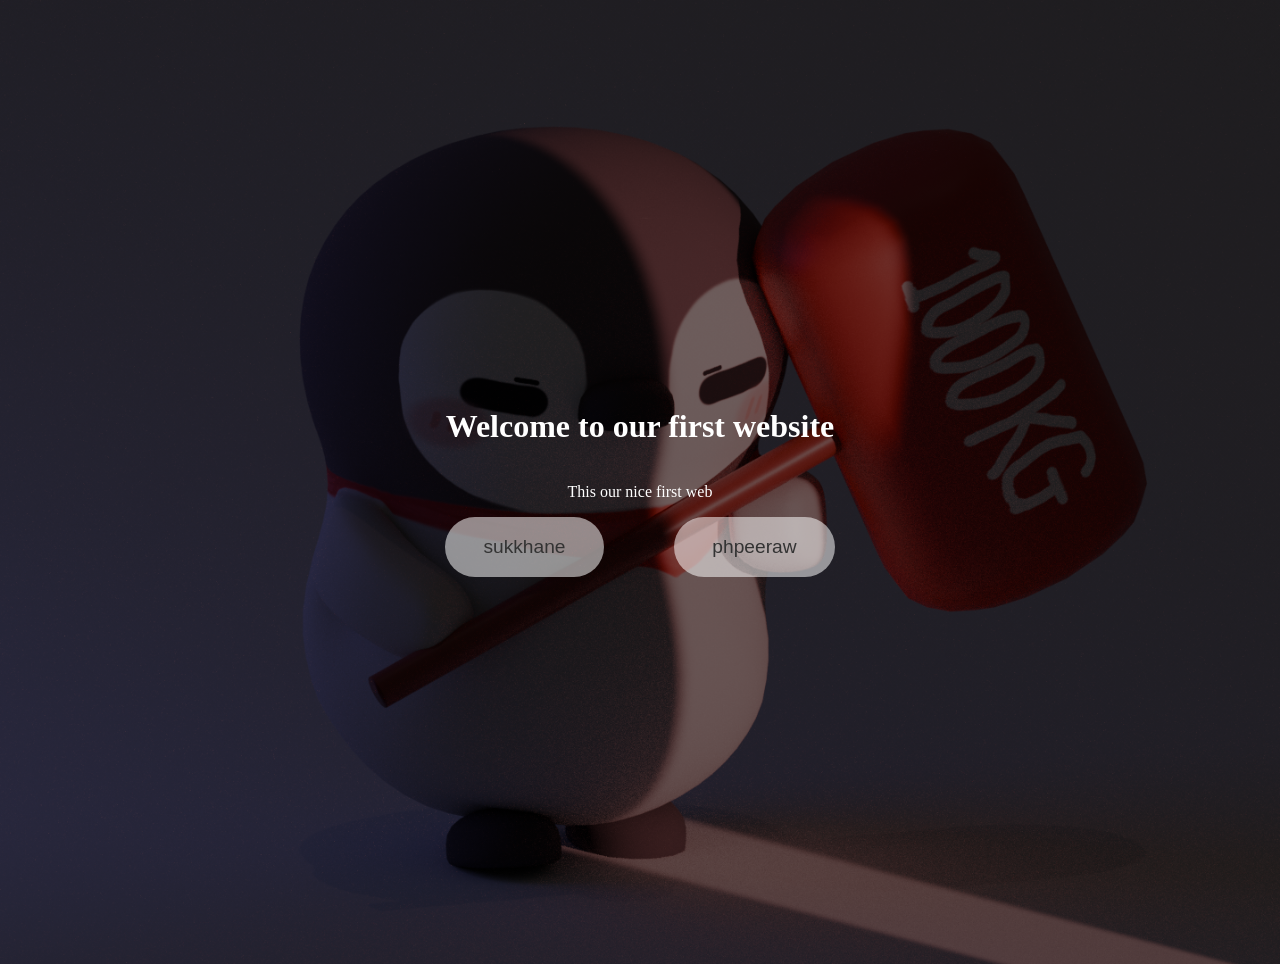
<file: firstpage/index.html>
<!DOCTYPE html>
<html>
<head>
    <title>Page Title</title>
    <link rel="stylesheet" href="firstp.css"/>
</head>
<body class="back">
    <div class="container">
        <h1 class="fade-in">Welcome to our first website</h1>
        <p class="slide-up">This our nice first web</p>
        <div class="btndistance">
            <button class="pulse">sukkhane</button>
            <button class="pulse">phpeeraw</button>
        </div>
        
    </div>
    
</body>
</html>
</file>
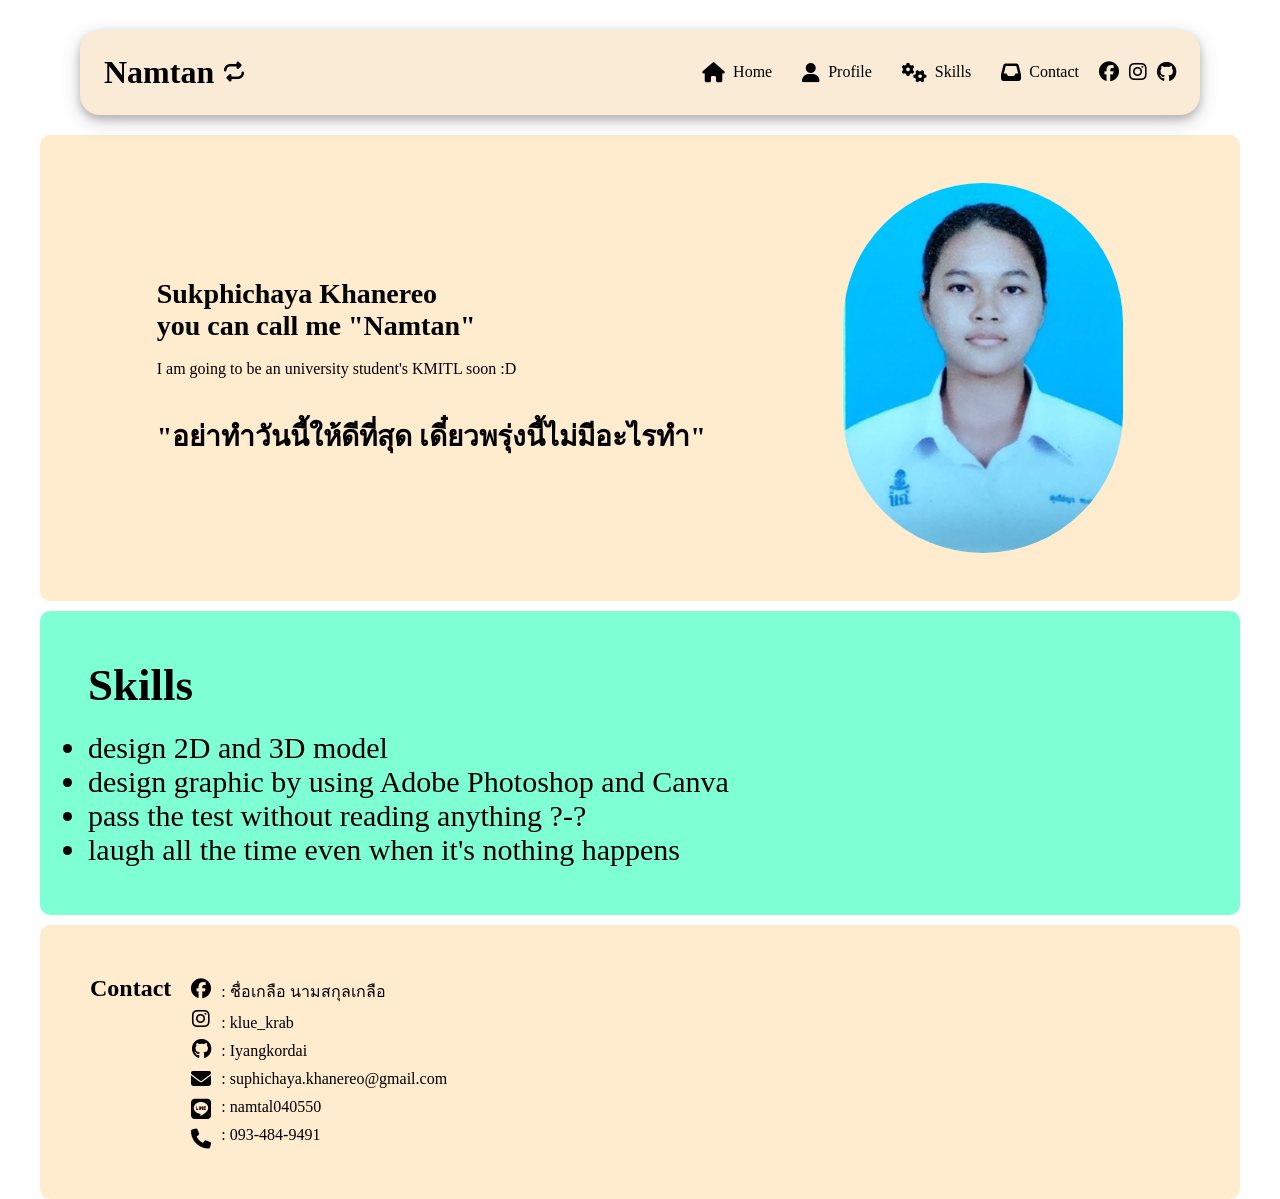
<file: klue_page/klue.html>
<!DOCTYPE html>
<html>
    <head>
        <title>Klue_Portfolio</title>
        <meta charset="UTF-8">
        <meta name="viewport" content="width=device-width, initial-scale=1">
        <link rel="stylesheet" href="https://cdnjs.cloudflare.com/ajax/libs/font-awesome/6.7.2/css/all.min.css" integrity="sha512-Evv84Mr4kqVGRNSgIGL/F/aIDqQb7xQ2vcrdIwxfjThSH8CSR7PBEakCr51Ck+w+/U6swU2Im1vVX0SVk9ABhg==" crossorigin="anonymous" referrerpolicy="no-referrer" />
        <link rel="stylesheet" href="klue.css">
    </head>
    <body>
        <div class="nav">
            <div style="display: flex; flex-direction: row; align-items: center; justify-content: space-around; width: 100%;">
                <div class="switch">
                <h1>Namtan</h1>
                <a href="/tukkrabpage/tuk.html">
                    <i class="fa-solid fa-repeat" id="switchicon"></i>
                </a>
            </div>
            <i class="fa-solid fa-bars" id="menu_icon"></i>
            </div>
            <div class="border"></div>
            <nav class="navbar">
                <ul>
                    <li class="menubox">
                        <i class="fa-solid fa-house"></i>
                        <a href="/firstpage/index.html">Home</a>
                    </li>
                    <li class="menubox">
                        <i class="fa-solid fa-user"></i>
                        <a href="#profile">Profile</a>
                    </li>
                    <li class="menubox">
                        <i class="fa-solid fa-gears"></i>
                        <a href="#skill">Skills</a>
                    </li>
                    <li class="menubox">
                        <i class="fa-solid fa-inbox"></i>
                        <a href="#contact">Contact</a>
                    </li>
                </ul>
            </nav>
            
            <div class="contactbox">
                <a href="https://www.facebook.com/Klue.Krabb/" target="_blank"><i class="fa-brands fa-facebook"></i></a>
                <a href="https://www.instagram.com/klue_krab/" target="_blank"><i class="fa-brands fa-instagram"></i></a>
                <a href="https://github.com/Iyangkordai" target="_blank"><i class="fa-brands fa-github"></i></a>
            </div>
        </div>
        <div class="main">
            <section class="section" id="profile">
                <div>
                    <h1>Sukphichaya Khanereo</h1>
                    <h1>you can call me "Namtan"</h1>
                    <br>
                    <p>I am going to be an university student's KMITL soon :D </p>
                    <br><br>
                    <h1>"อย่าทำวันนี้ให้ดีที่สุด เดี๋ยวพรุ่งนี้ไม่มีอะไรทำ"</h1>
                </div>
                <img id="mypic" src="mypic.jpg" alt="mypic">
            </section>
            <section class="section" id="skill">
                <h1> Skills </h1>
                <ul>
                    <li>
                        <p>design 2D and 3D model</p>
                    </li>
                    <li>
                        <p>design graphic by using Adobe Photoshop and Canva</p>
                    </li>
                    <li>
                        <p>pass the test without reading anything ?-?</p>
                    </li>
                    <li>
                        <p>laugh all the time even when it's nothing happens</p>
                    </li>
                </ul>

            </section>
            <section class="section" id="contact">
                <h1> Contact </h1>
                <ul class="contact">
                    <li class="list">
                        <i class="fa-brands fa-facebook"></i>
                        <i class="fa-brands fa-instagram"></i>
                        <i class="fa-brands fa-github"></i>
                        <i class="fa-solid fa-envelope"></i>
                        <i class="fa-brands fa-line"></i>
                        <i class="fa-solid fa-phone"></i>
                    <li class="list">
                        <a href="https://www.facebook.com/Klue.Krabb/" target="_blank">: ชื่อเกลือ นามสกุลเกลือ</a>
                        <a href="https://www.instagram.com/klue_krab/" target="_blank">: klue_krab</a>
                        <a href="https://github.com/Iyangkordai" target="_blank"> : Iyangkordai</a>
                        <p>: suphichaya.khanereo@gmail.com</p>
                        <p>: namtal040550</p>
                        <p>: 093-484-9491</p>
                    </li>
                </ul>
            </section>
        </div>
        <script src="klue.js"></script>
    </body>
    
</html>
</file>
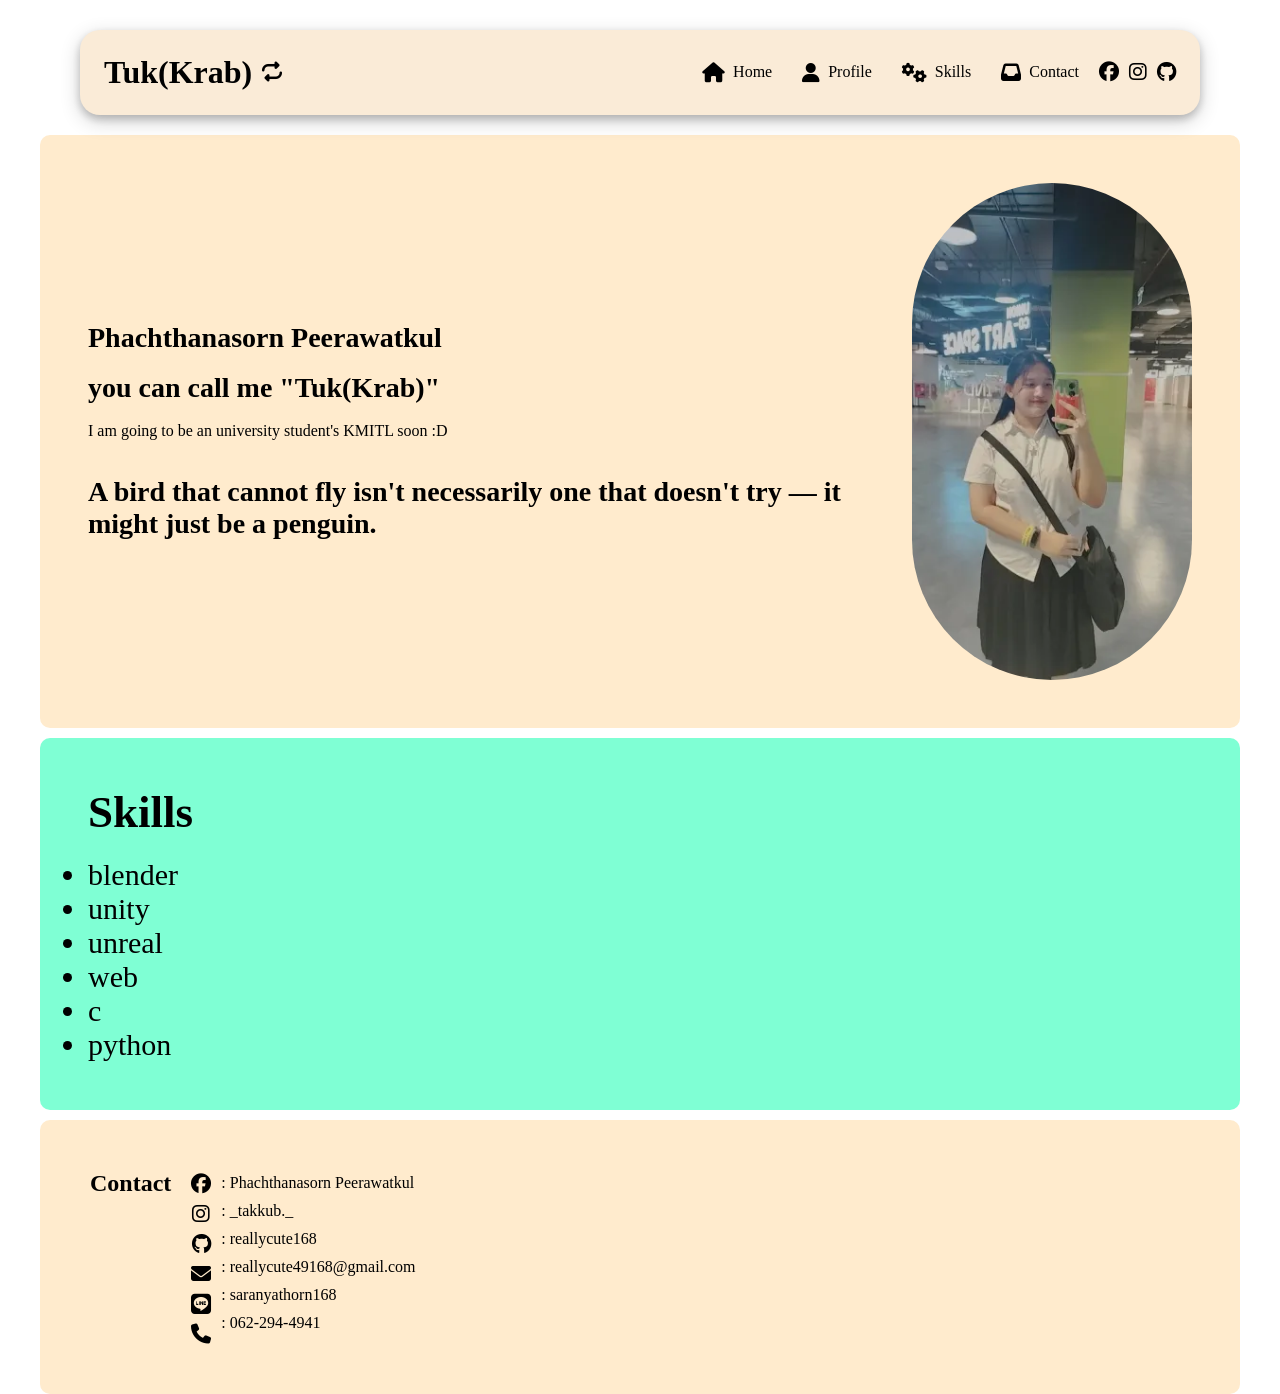
<file: tukkrabpage/tuk.html>
<!DOCTYPE html>
<html>
    <head>
        <title>TukKrab_Portfolio</title>
        <meta charset="UTF-8">
        <meta name="viewport" content="width=device-width, initial-scale=1">
        <link rel="stylesheet" href="https://cdnjs.cloudflare.com/ajax/libs/font-awesome/6.7.2/css/all.min.css" integrity="sha512-Evv84Mr4kqVGRNSgIGL/F/aIDqQb7xQ2vcrdIwxfjThSH8CSR7PBEakCr51Ck+w+/U6swU2Im1vVX0SVk9ABhg==" crossorigin="anonymous" referrerpolicy="no-referrer" />
        <link rel="stylesheet" href="tuk.css">
    </head>
    <body>
        <div class="nav">
            <div style="display: flex; flex-direction: row; align-items: center; justify-content: space-around; width: 100%;">
                <div class="switch">
                <h1>Tuk(Krab)</h1>
                <a href="/klue_page/klue.html">
                    <i class="fa-solid fa-repeat" id="switchicon"></i>
                </a>
            </div>
            <i class="fa-solid fa-bars" id="menu_icon"></i>
            </div>
            <nav class="navbar">
                <ul>
                    <li class="menubox">
                        <i class="fa-solid fa-house"></i>
                        <a href="/firstpage/index.html">Home</a>
                    </li>
                    <li class="menubox">
                        <i class="fa-solid fa-user"></i>
                        <a href="#profile">Profile</a>
                    </li>
                    <li class="menubox">
                        <i class="fa-solid fa-gears"></i>
                        <a href="#skill">Skills</a>
                    </li>
                    <li class="menubox">
                        <i class="fa-solid fa-inbox"></i>
                        <a href="#contact">Contact</a>
                    </li>
                </ul>
            </nav>
            
            <div class="contactbox">
                <a href="https://www.facebook.com/phachthanasorn.peerawatkul" target="_blank"><i class="fa-brands fa-facebook"></i></a>
                <a href="https://www.instagram.com/_takkub._/" target="_blank"><i class="fa-brands fa-instagram"></i></a>
                <a href="https://github.com/reallycute168" target="_blank"><i class="fa-brands fa-github"></i></a>
            </div>
        </div>
        <div class="main">
            <section class="section" id="profile">
                <div>
                    <h1> Phachthanasorn Peerawatkul</h1>
                    <br>
                    <h1>you can call me "Tuk(Krab)"</h1>
                    <br>
                    <p>I am going to be an university student's KMITL soon :D </p>
                    <br><br>
                    <h1>A bird that cannot fly isn't necessarily one that doesn't try — it might just be a penguin.</h1>
                </div>
                <img id="mypic" src="mypic.webp" alt="mypic">
            </section>
            <section class="section" id="skill">
                <h1> Skills </h1>
                <ul>
                    <li>
                        <p>blender</p>
                    </li>
                    <li>
                        <p>unity</p>
                    </li>
                    <li>
                        <p>unreal</p>
                    </li>
                    <li>
                        <p>web</p>
                    </li>
                    <li>
                        <p>c</p>
                    </li>
                    <li>
                        <p>python</p>
                    </li>
                </ul>

            </section>
            <section class="section" id="contact">
                <h1> Contact </h1>
                <ul class="contact">
                    <li class="list">
                        <i class="fa-brands fa-facebook"></i>
                        <i class="fa-brands fa-instagram"></i>
                        <i class="fa-brands fa-github"></i>
                        <i class="fa-solid fa-envelope"></i>
                        <i class="fa-brands fa-line"></i>
                        <i class="fa-solid fa-phone"></i>
                    <li class="list">
                        <a href="https://www.facebook.com/phachthanasorn.peerawatkul" target="_blank">: Phachthanasorn Peerawatkul</a>
                        <a href="https://www.instagram.com/_takkub._/" target="_blank">: _takkub._</a>
                        <a href="https://github.com/reallycute168" target="_blank"> :  reallycute168</a>
                        <p>: reallycute49168@gmail.com</p>
                        <p>: saranyathorn168</p>
                        <p>: 062-294-4941</p>
                    </li>
                </ul>
            </section>
        </div>
        <script src="tuk.js"></script>
    </body>
    
</html>
</file>
<file: firstpage/firstp.css>
body {
    font-family: 'Garamond', serif;
    background-repeat: no-repeat;
    background-attachment: fixed;
    background-position: center;
    backdrop-filter: blur(3px);
    display: flex;
    justify-content: center;
    align-items: center;
    height: 100vh;
    margin: 0;
  }
  
  .back{
    position: relative;
    color: rgb(0, 0, 0);
    padding: 2em;
    z-index: 1;
  }

  .back::before{
    content: "";
    position: absolute;
    top: 0; left: 0; right: 0; bottom: 0;
    background:linear-gradient(rgba(0, 0, 0, 0.5), rgba(0, 0, 0, 0.5)), url('penguinkillgoddestop.png') center/cover;
    z-index: -1;
  }
  
  .btndistance{
    display: flex;
    gap: 70px;
  }

  .container {
    display: flex;
    flex-direction: column;
    text-align: center;
    color: white;
  }
  
  .fade-in {
    animation: slideUp 3s ease-in-out;
  }
  
  .slide-up {
    animation: slideUp 2s ease-out;
  }
  
  .pulse {
    padding: 1em 2em;
    font-size: 1.2em;
    border: none;
    border-radius: 30px;
    background: #ffffff88;
    color: #333;
    cursor: pointer;
    animation: pulse 2s infinite;
  }
  
  .pulse:hover {
    background: #ffffffcc;
  }
  
  /* Animations */
  @keyframes fadeIn {
    from { opacity: 0; }
    to   { opacity: 1; }
  }
  
  @keyframes slideUp {
    from { transform: translateY(50px); opacity: 0; }
    to   { transform: translateY(0); opacity: 1; }
  }
  
  @keyframes pulse {
    0%, 100% { transform: scale(1); }
    50% { transform: scale(1.05); }
  }
</file>
<file: klue_page/klue.css>
html{
    scroll-behavior: smooth;
    transition: 1s;
    
}
* {
    padding: 0;
    margin: 0;
}
.switch{
    display: flex;
    flex-direction: row;
    justify-content: flex-start;
    align-items: center;
    gap: 10px;
    width: 100%;
}
#switchicon:hover{
    color: rgb(138, 72, 34);
    cursor: pointer;
}
.nav {
    display: flex;
    flex-direction: row;
    background-color: antiquewhite;
    border-radius: 20px;
    padding: min(5em,2%) min(3em,2%);
    margin: 20px 40px; 
    position: sticky;
    top: 0;
    z-index: 1000;
    justify-content: space-around;
    align-items: center;
    gap: 20px;
    box-shadow: 0 4px 8px 0 rgba(0, 0, 0, 0.2), 0 6px 20px 0 rgba(0, 0, 0, 0.19);

}
.navbar ul{
    list-style-type: none;
    width: 100%;
    display: flex;
    justify-content: flex-end;
    align-items: center;
    gap: 30px;
}
.navbar {
    color: rgb(0, 0, 0);
    text-decoration: none;
    display: flex;
    text-align: center;
}

.menubox {
    display: flex;
    gap: 8px;
    justify-items: center;
    align-content: center;
    text-align: center;
}

.contactbox {
    display: flex;
    gap: 10px;
}

i {
    font-size: 20px;
    text-align: center;
}

a {
    text-decoration: none;
    color: #000;
}
a:hover{
    color: rgb(0, 0, 0);
    font-weight: bolder;
}


body {
    display: flex;
    flex-direction: column;
    height: 100vh;
    height: 100dvh;
    padding: 10px 40px 10px 40px;
}

.menubox:hover {
    color: rgb(138, 72, 34);
}

.contactbox i:hover {
    color: rgb(138, 72, 34);
    
}

.contactbox i {
    cursor: pointer;
}

.section {
    padding: min(5em,4%) min(3em,4%);
    height: 100%;
}



#profile {
    background-color: blanchedalmond;
    display: flex;
    justify-content: space-around;
    align-items: center;
    border-radius: 10px;
}
#profile h2{
    font-size: 25px;
}
#profile h1{
    font-size:28px;
}
#skill {
    background-color: aquamarine;
    border-radius: 10px;
    font-size: 30px;
    display: flex;
    flex-direction: column;
    gap: 20px;
    
}

#contact {
    background-color: blanchedalmond;
    padding: 50px 50px;
    display: flex;
    gap: 20px;
    border-radius: 10px;
    align-items: baseline;
    height: 100%;


}
.contact{
    display: flex;
    flex-direction: row;
    justify-items: center;
    align-content: center;
    gap: 10px;

}
.list {
    display: flex;
    flex-direction: column;
    gap: 10px;
}
.main {
    display: flex;
    flex-direction: column;
    gap: 10px;
    height: 100%;
}

#mypic {
    width: 280px;
    height: auto;
    border-radius: 600px;
    justify-self: flex-end;
}
#menu_icon{
    color: black;
    font-size: 20px;
    display: none;
    cursor: pointer;
}

@media(max-width : 1028px){
    #profile h2{
        font-size: 18px;
    }
    #profile h1{
        font-size:24px;
    }
}

@media(max-width : 992px){
    .nav{
        padding: 1.25rem 4%;
        
    }
    p {
        font-size: 20px;
    }
    #skill{
        align-items: center;

    }

}

@media(max-width: 895px) {
    #menu_icon{
        display: block;
    }
    .nav{
        flex-direction: column;
        align-items: flex-start;
        padding: .5rem 4%;  
        margin: 0;  
        margin-bottom: 20px; 
        height: fit-content;   
        justify-content: center;

    }
    .navbar{
        display: none;
    }
    .navbar ul{
        flex-direction: column;
        align-items: flex-start;
        width: 100%;
        padding: .5rem 4%;
    }
    .navbar.active {
        display: block;
    }
    .contactbox{
        display: none;
    }
    #profile h2{
        font-size: 18px;
    }
    #profile h1{
        font-size:20px;
    }
    #mypic {
        width: 200px;
        
    }
}
</file>
<file: tukkrabpage/tuk.css>
html{
    scroll-behavior: smooth;
    transition: 1s;
    
}
* {
    padding: 0;
    margin: 0;
}
.switch{
    display: flex;
    flex-direction: row;
    justify-content: flex-start;
    align-items: center;
    gap: 10px;
    width: 100%;
}
#switchicon:hover{
    color: rgb(138, 72, 34);
    cursor: pointer;
}
.nav {
    display: flex;
    flex-direction: row;
    background-color: antiquewhite;
    border-radius: 20px;
    padding: min(5em,2%) min(3em,2%);
    margin: 20px 40px; 
    position: sticky;
    top: 0;
    z-index: 1000;
    justify-content: space-around;
    align-items: center;
    gap: 20px;
    box-shadow: 0 4px 8px 0 rgba(0, 0, 0, 0.2), 0 6px 20px 0 rgba(0, 0, 0, 0.19);
}
.navbar ul{
    list-style-type: none;
    width: 100%;
    display: flex;
    justify-content: flex-end;
    align-items: center;
    gap: 30px;
}
.navbar {
    color: rgb(0, 0, 0);
    text-decoration: none;
    display: flex;
    text-align: center;
}

.menubox {
    display: flex;
    gap: 8px;
    justify-items: center;
    align-content: center;
    text-align: center;
}

.contactbox {
    display: flex;
    gap: 10px;
}

i {
    font-size: 20px;
    text-align: center;
}

a {
    text-decoration: none;
    color: #000;
}
a:hover{
    color: rgb(0, 0, 0);
    font-weight: bolder;
}


body {
    display: flex;
    flex-direction: column;
    height: 100vh;
    height: 100dvh;
    padding: 10px 40px 10px 40px;
}

.menubox:hover {
    color: rgb(138, 72, 34);
}

.contactbox i:hover {
    color: rgb(138, 72, 34);
    
}

.contactbox i {
    cursor: pointer;
}

.section {
    padding: min(5em,4%) min(3em,4%);
    height: 100%;
}



#profile {
    background-color: blanchedalmond;
    display: flex;
    justify-content: space-around;
    align-items: center;
    border-radius: 10px;
}
#profile h2{
    font-size: 25px;
}
#profile h1{
    font-size:28px;
}
#skill {
    background-color: aquamarine;
    border-radius: 10px;
    font-size: 30px;
    display: flex;
    flex-direction: column;
    gap: 20px;
    
}

#contact {
    background-color: blanchedalmond;
    padding: 50px 50px;
    display: flex;
    gap: 20px;
    border-radius: 10px;
    align-items: baseline;
    height: 100%;


}
.contact{
    display: flex;
    flex-direction: row;
    justify-items: center;
    align-content: center;
    gap: 10px;

}
.list {
    display: flex;
    flex-direction: column;
    gap: 10px;
}
.main {
    display: flex;
    flex-direction: column;
    gap: 10px;
    height: 100%;
}

#mypic {
    width: 280px;
    height: auto;
    border-radius: 600px;
    justify-self: flex-end;
}
#menu_icon{
    color: black;
    font-size: 20px;
    display: none;
    cursor: pointer;
}

@media(max-width : 1028px){
    #profile h2{
        font-size: 18px;
    }
    #profile h1{
        font-size:24px;
    }
}

@media(max-width : 992px){
    .nav{
        padding: 1.25rem 4%;
        
    }
    p {
        font-size: 20px;
    }
    #skill{
        align-items: center;

    }

}

@media(max-width: 895px) {
    #menu_icon{
        display: block;
    }
    .nav{
        flex-direction: column;
        align-items: flex-start;
        padding: .5rem 4%;  
        margin: 0;  
        margin-bottom: 20px; 
        height: fit-content;   
        justify-content: center;

    }
    .navbar{
        display: none;
    }
    .navbar ul{
        flex-direction: column;
        align-items: flex-start;
        width: 100%;
        padding: .5rem 4%;
    }
    .navbar.active {
        display: block;
    }
    .contactbox{
        display: none;
    }
    #profile h2{
        font-size: 18px;
    }
    #profile h1{
        font-size:20px;
    }
    #mypic {
        width: 200px;
        
    }
}
</file>
